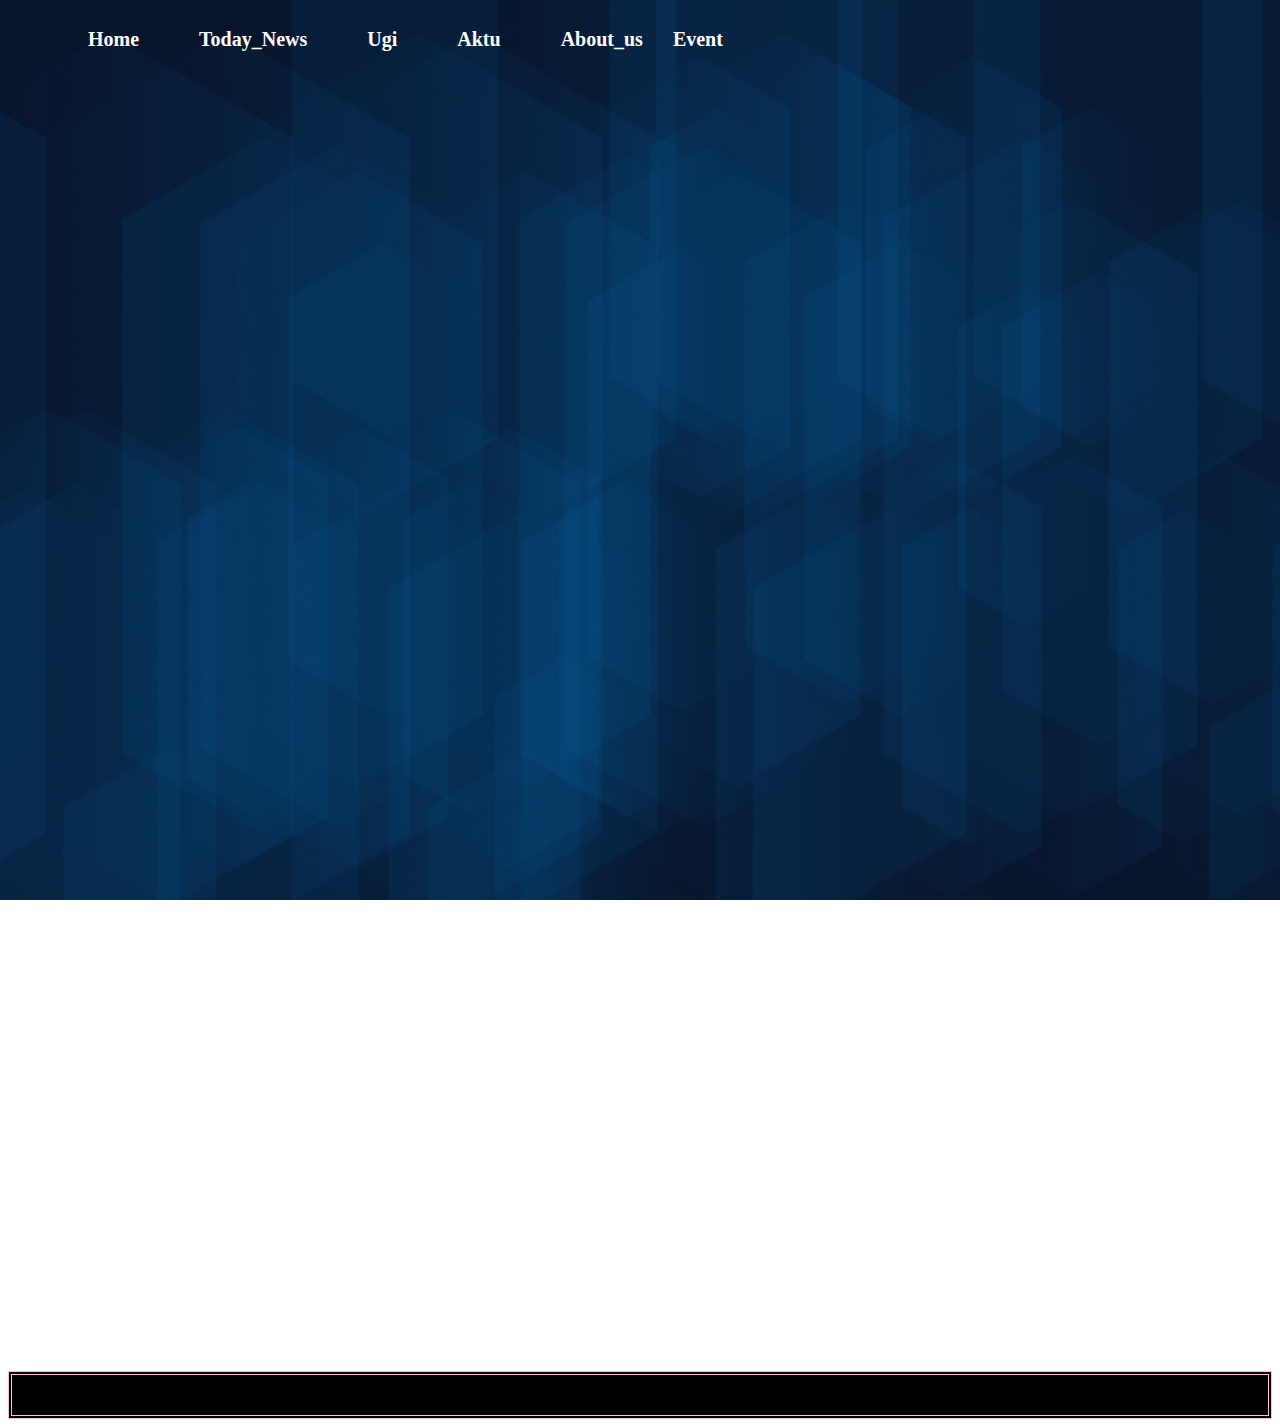
<file: index.html>
<html>
<head>
<title>Home</title>
<link rel="stylesheet" href="ind.css">
</head>
<body>      
<div class="w">
    <table cellspacing="10" cellpadding="10" width="300">
    <tr class="it">
    <td></td><td></td>
    <th><a  class="z" href="home.html">Home</a></th>   <td></td> 
    <th><a class="z" href="today_news.html">Today_News</a></th><td></td>
    <th><a class="z" href="ugi.html">Ugi</a></th><td></td>
    <th><a class="z" href="Aktu.html">Aktu</a></th><td></td>
    <th><a class="z" href="About_us.html">About_us</a></th>
    <th><a class="z" href="Events.html">Event</a></th>
    </tr>
    </table>
        </div>
<br>
<br>

<div class="ls">
<table cellspacing=10 cellpadding=10 width=50>
<tr>
<td></td><td></td><td></td></tr>
</table>
</div>

</body>
</html>
</file>
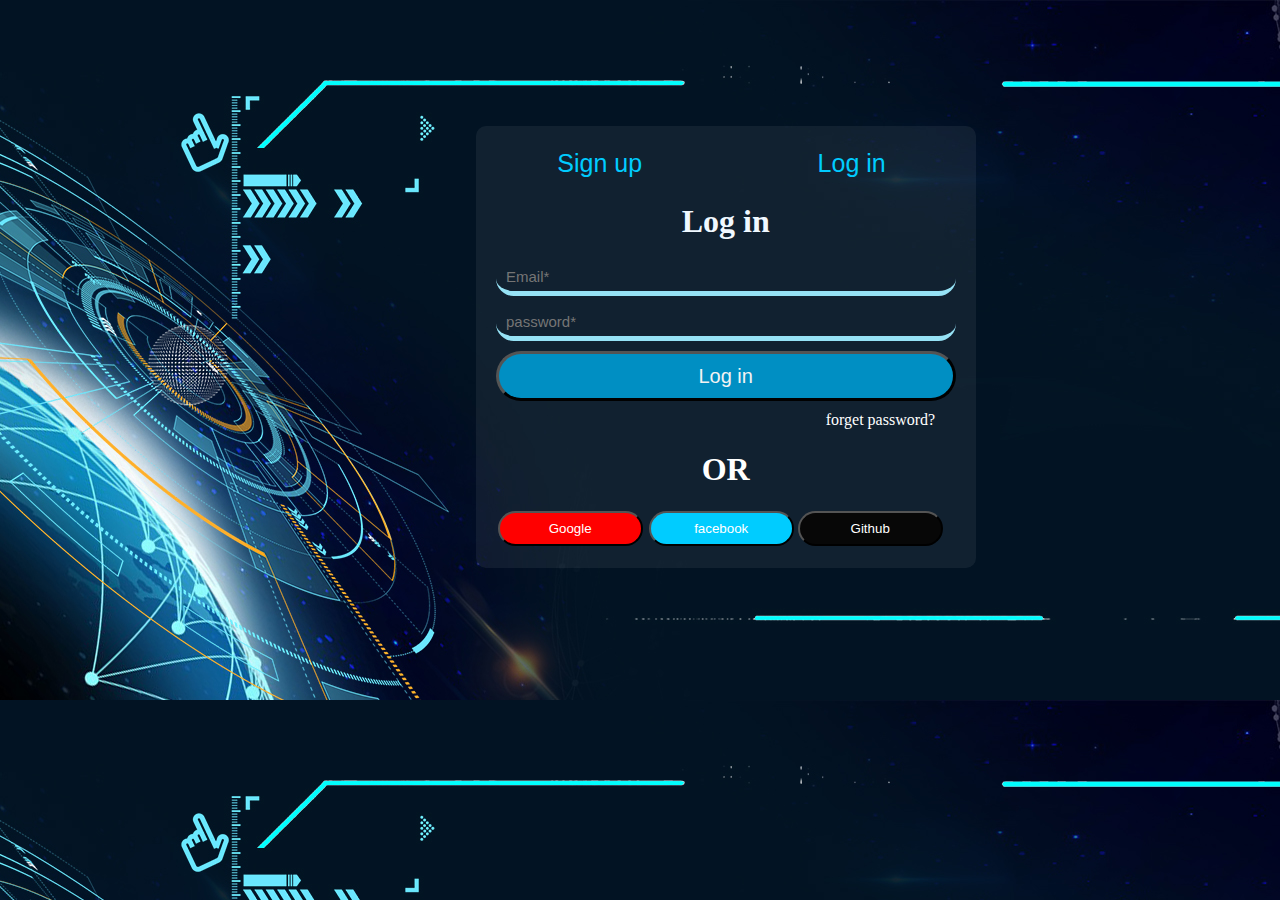
<file: login.html>
<html>
<head>
<title>login</title>
<link rel="stylesheet" href="log.css">
</head>
<body>
    <div></div>
<form class="ha" action="" method="get">
<div class="as">
    <div class="qw">
    <span class="aa"><a href="Register.html"><input class="bu" type="button" value="Sign up"></a></span></div>
<div class="qw"><span class="aa"><a href="login.html"><input class="bu" type="button" value="Log in"></a></span></div>
    <div class="kl"><h1>Log in</h1></div>
    <div class="bb">
<div class="bx"><input type="text" id="ll" class="z" placeholder="  Email*"></div>
<div class="bx"><input type="password" id="ll" class="z"placeholder="  password*"></div>
<div class="vx" ><input class="z" id="ty" type="submit" value="Log in"></div>
<div class="kk"><a class="gg" href="">forget password?</a></div>
<div align="center" class="dd"><h1>OR</h1></div>
<div class="kk">
    <span class="zz"><a href="https://www.google.com/accounts/Login"><input class="hh"  id="kz" type="button" value="Google"></a></span>
    <span class="zz"><a href="https://www.facebook.com/"><input id="kz" class="ha" type="button" value="facebook"></a></span>
    <span class="zz"><a href="https://github.com/"><input id="kz" class="hb" type="button" value="Github"></a></span>
</div>
</div></div>
</form>
</body>
</html>
</file>
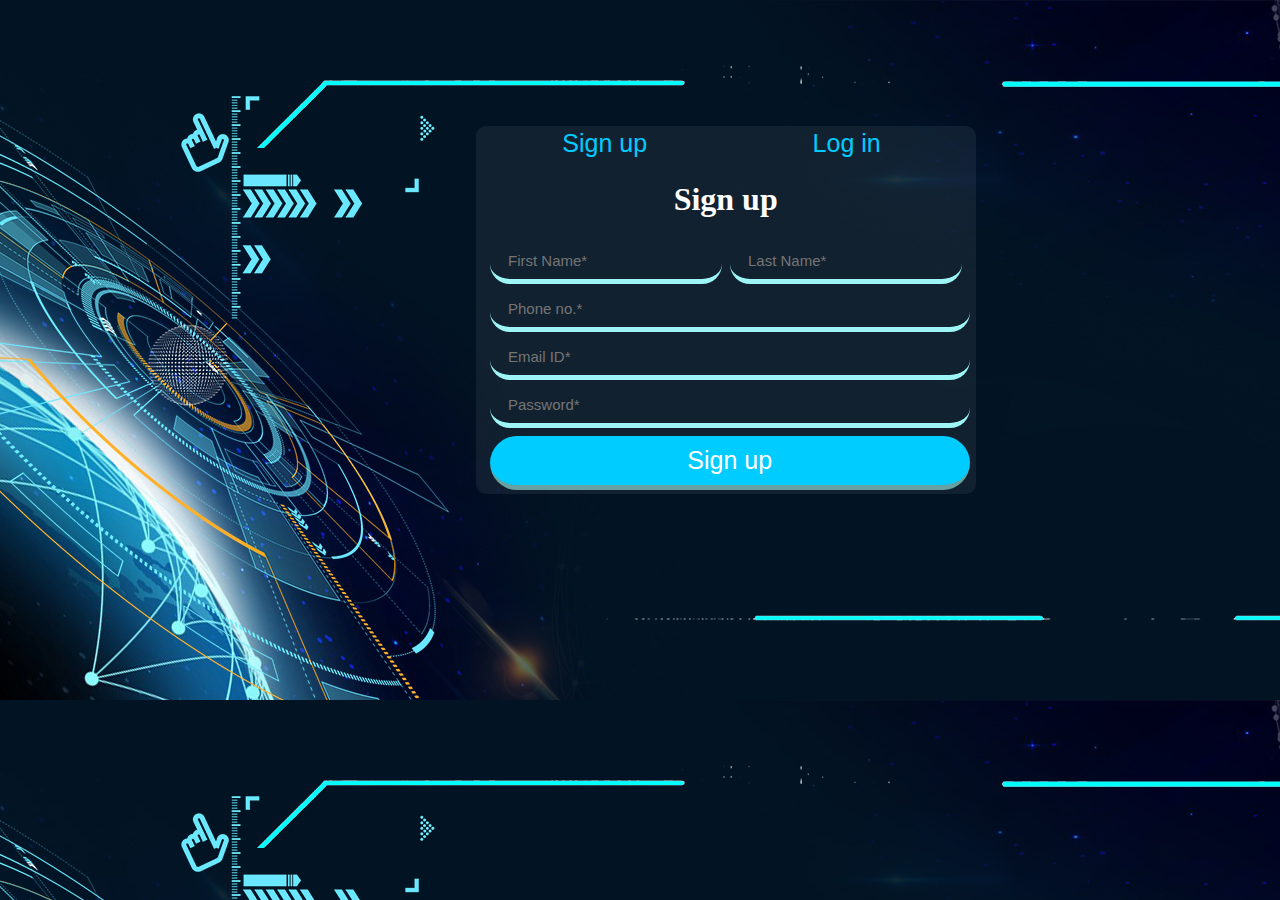
<file: Register.html>
<html>
<head>
<title>Register</title>
<link rel="stylesheet" href="reg.css">
</head>
<body>
  <div class="as">
    <div class="a">
     <div>
          <span class="b"><a href="Register.html"><input class="c" type="button" value="Sign up"></a></span>
          <span class="b"><a href="login.html"><input class="c" type="button" value="Log in"></a></span>
      </div>
      <form method="get" action="">
      <div><h1 class="q">Sign up</h1></div>
      <div class="q">
           <div><span class="v"><input class="d" type="text" placeholder="  First Name* "></span><span class="v">
           <input class="d" type="text"placeholder="  Last Name*"></span></div>
           <div><input class="d" type="text"placeholder="  Phone no.*"></div>
           <div><input class="d" type="email"placeholder="  Email ID*"></div>
           <div><input class="d" type="password" placeholder="  Password*"></div>
           <div><input class="d" id="f" type="submit" value="Sign up"></div>
      </div>
      </form>
    </div>
  </div>
</body>
</html>
</file>
<file: ind.css>
.ls{
	background-color:black;
	border:4px double pink;
	margin-top:100%;
	}
    .it
    {
        font-size:20px;
    }
    .w
    {
      background-color:none;
    }
        a:link{color:white;}
        a:hover{color:rgb(0, 204, 255);}
        a:active{color:rgba(224, 17, 151, 0.47);}
     body
	{
	 background-image: url("99.jpg");
	 background-position: center;
	 background-repeat: no-repeat;
	 background-attachment: fixed;
	 background-size: cover;
	}
    .z{text-decoration: none;}
</file>
<file: log.css>
body{
    background-image:url("17.png");
    background-position:top;
    background-attachment:fixed;
    background-repeat:none;
    }
    .a{
        margin:320px;
        margin-top:100px
    }
    .n{
        text-decoration:none;
        color:rgb(0, 204, 255);
        font-weight:100px;
        font-size:30px;
    
    }
    .as{
        margin-left:37%;
        margin-top:10%;
        background-color:#ffffff10;
        border-radius:10px;
            width:500px;
            color:rgb(0, 204, 255);
    }
    .aa{
        width:248px;
        size:20px;
        text-align:center;
    }
    input[class=z]{
        width:100%;
        color:rgb(243, 243, 243);
        background-color: #a6d6e9;
        border-width:3px;
    }
    .kl{
        text-align:center;
        color:aliceblue;
    }
    .z{font-size:15px;}
    #ty{font-size: 20px;}
    input[class=z]:hover{border-color:#001aff;}
    .qw{
        display:inline-flex;
    }
    .zz{
        display:inline-flex;
        margin-bottom:20px;
    }
    input[class="y"]{border-radius:44px;}
    input[class="z"]{border-radius:44px;}
    .hh{border-radius: 44px;}
    .ha{border-radius: 44px;}
    .hb{border-radius: 44px;}
    input[class=hh]{background-color: red;}
    input[class=ha]{background-color: rgb(0, 204, 255);}
    input[class=hb]{background-color: rgb(7, 7, 7);}
    .bb{margin:20px;}
    .bx{margin-bottom: 10px;}
    input[class=z]{height: 35px;}
    input[class=hh]{height: 35px; margin:2px;}
    input[class=ha]{height: 35px;}
    input[class=hb]{height: 35px;}
    .qw{margin-top:20px;}
    .aa{border-radius: 44px;;}
    .dd{color:white;}
    #ty{background-color:#008fc3}
    .bu{
        border-radius: 44px;
        font-size:25px;
        text-align:center;
        background-color:transparent;
    
    }
    #kz{
        width:145px;
        color:white;
        
    }
    .bu{
        width:248px;
        color:rgb(0, 204, 255);
        border-color:transparent;
    }
    .bu:hover{background-color:rgb(0, 204, 255);color:white;}
    #ty{height:50px;
    border-width:3px;}
    .kz{ width:150px;}
    .bb{margin-bottom:200px;}
    input[type]:hover{border-color:rgb(0, 204, 255);}
    #ll{border-top:transparent;
    border-left:transparent;
    border-right:transparent;
    background-color:transparent;
    border-bottom-color:rgb(150, 226, 245);
    border-width:5px;}
    #ll:hover{border-bottom-color:rgb(0, 204, 255);}
    #ll:focus{border-color:rgb(0, 204, 255);}
    .gg{color:white;margin-left:330px;text-decoration:none;}
    .kk{margin-top:10px;}
</file>
<file: reg.css>
body
{
  background-image:url("17.png");
background-position:top;
background-attachment:fixed;
background-repeat:none;
}
.as{
    margin-left:37%;
    margin-top:10%;
    background-color:#ffffff10;
    border-radius:10px;
        width:500px;
        color:rgb(0, 204, 255);
}
.b{display:inline-flex;}
.c{width:238px;font-size:25px;
   border-radius:44px;
   text-align:center; 
   background-color:transparent; 
   color:rgb(0, 204, 255);
   border-color:transparent;}
   .c:hover{background-color: rgb(0, 204, 255);color:white;}
.a{margin:10px;}
.d{width:100%;
padding:10px; 
border-radius: 44px;
background-color:transparent; 
margin:4px; 
border-width:5px; 
border-color:black;
color:white;
border-top:transparent;
border-left:transparent;
border-right:transparent;
border-bottom-color:rgb(157, 245, 245);
}
#f{background-color:rgb(0, 204, 255);
border-radius:100px;
font-size: 25px;}
.d:hover{border-color:rgb(0, 204, 255);}
input[class="d"]:focus{border-color:rgb(0, 204, 255);}
.q{text-align: center;
color:white; margin-top:20px;}
.v{display:inline-flex;width:240px}
.a{margin-top:10px;}
::placeholder{font-size:15px;}
</file>
